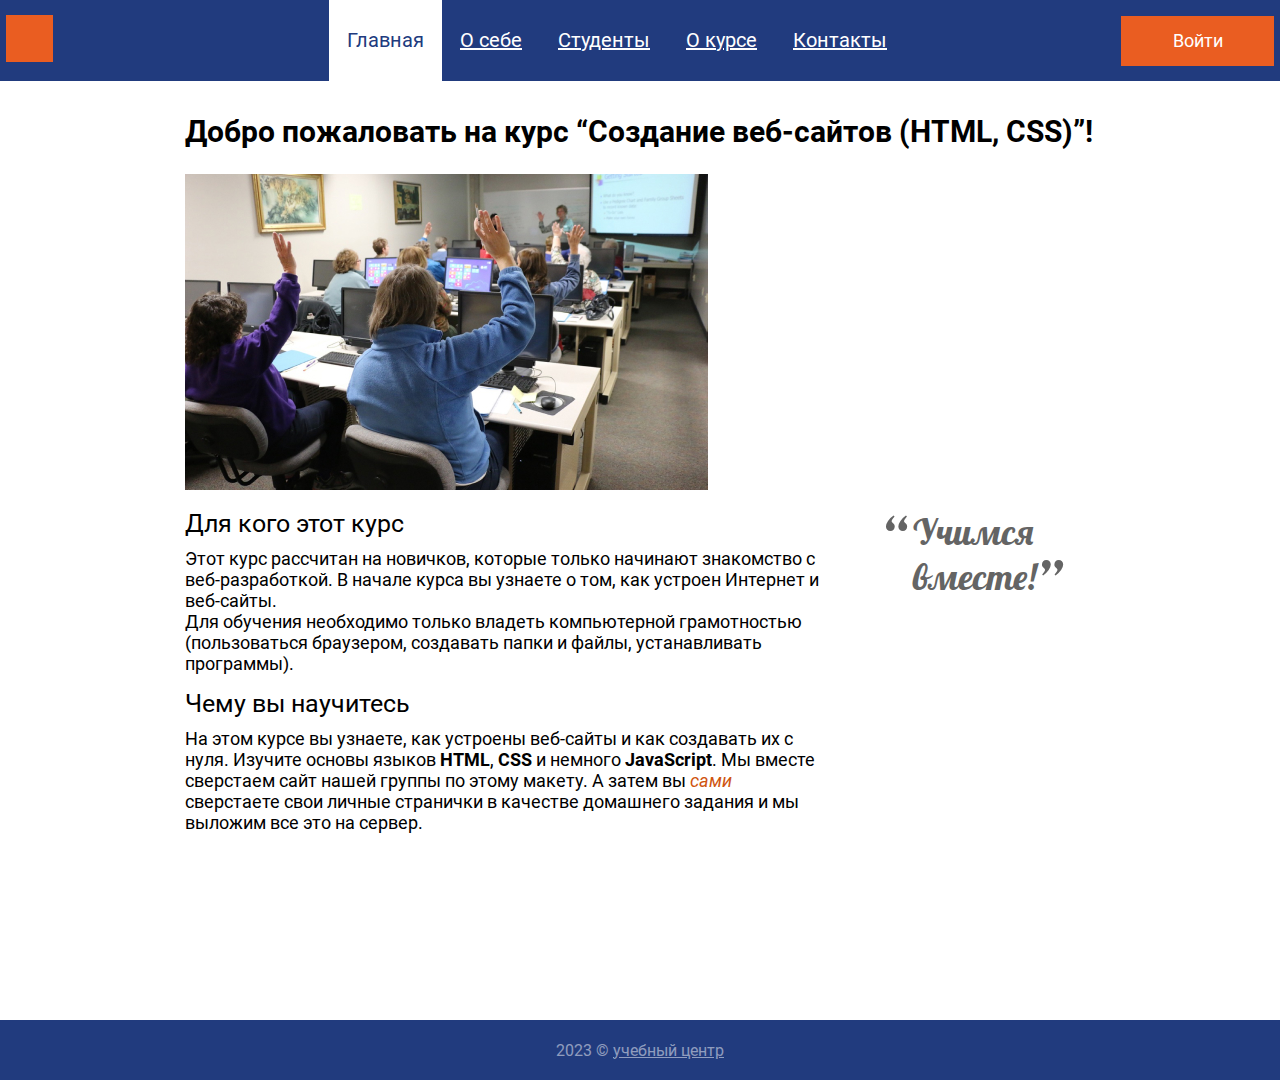
<file: index.html>
<!DOCTYPE html>
<html lang="ru">

<head>
    <meta charset="UTF-8">
    <meta http-equiv="X-UA-Compatible" content="IE=edge">
    <meta name="viewport" content="width=device-width, initial-scale=1.0">
    <link rel="stylesheet" href="style.css">
    <title>Главная страница</title>
</head>

<body>
    <div class="all">
        <header class="header">
            <a href="index.html" class="logo__img"><img src="img/logo.svg" alt="Логотип"></a>
            <nav>
                <ul class="menu">
                    <li class="menu__item menu__item__active"><a href="index.html"
                            class="menu__item__link menu__link__active">Главная</a></li>
                    <li class="menu__item"><a href="personal.html" class="menu__item__link">О себе</a></li>
                    <li class="menu__item"><a href="students.html" class="menu__item__link">Студенты</a></li>
                    <li class="menu__item"><a href="about.html" class="menu__item__link">О курсе</a></li>
                    <li class="menu__item"><a href="contacts.html" class="menu__item__link">Контакты</a></li>
                </ul>
            </nav>
            <a href="#" class="button">Войти</a>
        </header>
        <main class="section">
            <h1 class="main__header">Добро пожаловать на курс “Создание веб-сайтов (HTML, CSS)”!</h1>
            <img src="img/main-photo.jpg" alt="Главное фото" class="main__photo">
            <div class="main__content">
                <div class="article">
                    <div class="article__block">
                        <h3 class="subtitle__head">Для кого этот курс</h3>
                        <p class="subtitle__text">Этот курс рассчитан на новичков, которые только начинают знакомство с
                            веб-разработкой. В начале курса вы
                            узнаете о том, как устроен Интернет и веб-сайты.</p>
                        <p class="subtitle__text">Для обучения необходимо только владеть компьютерной грамотностью
                            (пользоваться браузером,
                            создавать
                            папки и файлы, устанавливать программы).</p>
                    </div>
                    <div class="article__block article__block__bottom">
                        <h3 class="subtitle__head">Чему вы научитесь</h3>
                        <p class="subtitle__text">На этом курсе вы узнаете, как устроены веб-сайты и как создавать их с
                            нуля.
                            Изучите основы языков <b>HTML</b>, <b>CSS</b> и немного <b>JavaScript</b>. Мы вместе
                            сверстаем
                            сайт
                            нашей группы по
                            этому
                            макету. А затем вы <span class="sub__text__span">сами</span> сверстаете свои личные
                            странички в
                            качестве домашнего задания и мы
                            выложим
                            все это на сервер.</p>
                    </div>
                </div>
                <h2 class="section__content"><span class="content__quote content__quote__left">“</span> Учимся вместе!
                    <span class="content__quote content__quote__right">”</span>
                </h2>
            </div>
        </main>
    </div>
    <div class="pop__up">
        <h4 class="popup__heading">Войти на сайт</h4>
        <form action="#" method="POST" class="popup__form">
            <input type="text" name="login" id="login" placeholder="Логин" class="popup__field"><br>
            <input type="password" name="password" id="password" placeholder="Пароль" class="popup__field"><br>
            <button type="submit" class="popup__button">Войти</button>
        </form>
    </div>
    <footer class="footer">
        <p class="footer__text">2023 &#169; <a href="https://learn.innopolis.university/" class="footer__link">учебный
                центр</a></p>
    </footer>
    <script>
        const buttonEl = document.querySelector('.button');
        const popupEl = document.querySelector('.pop__up');

        buttonEl.addEventListener('click', function (e) {
            popupEl.classList.toggle('visible');
        });
    </script>
</body>

</html>
</file>
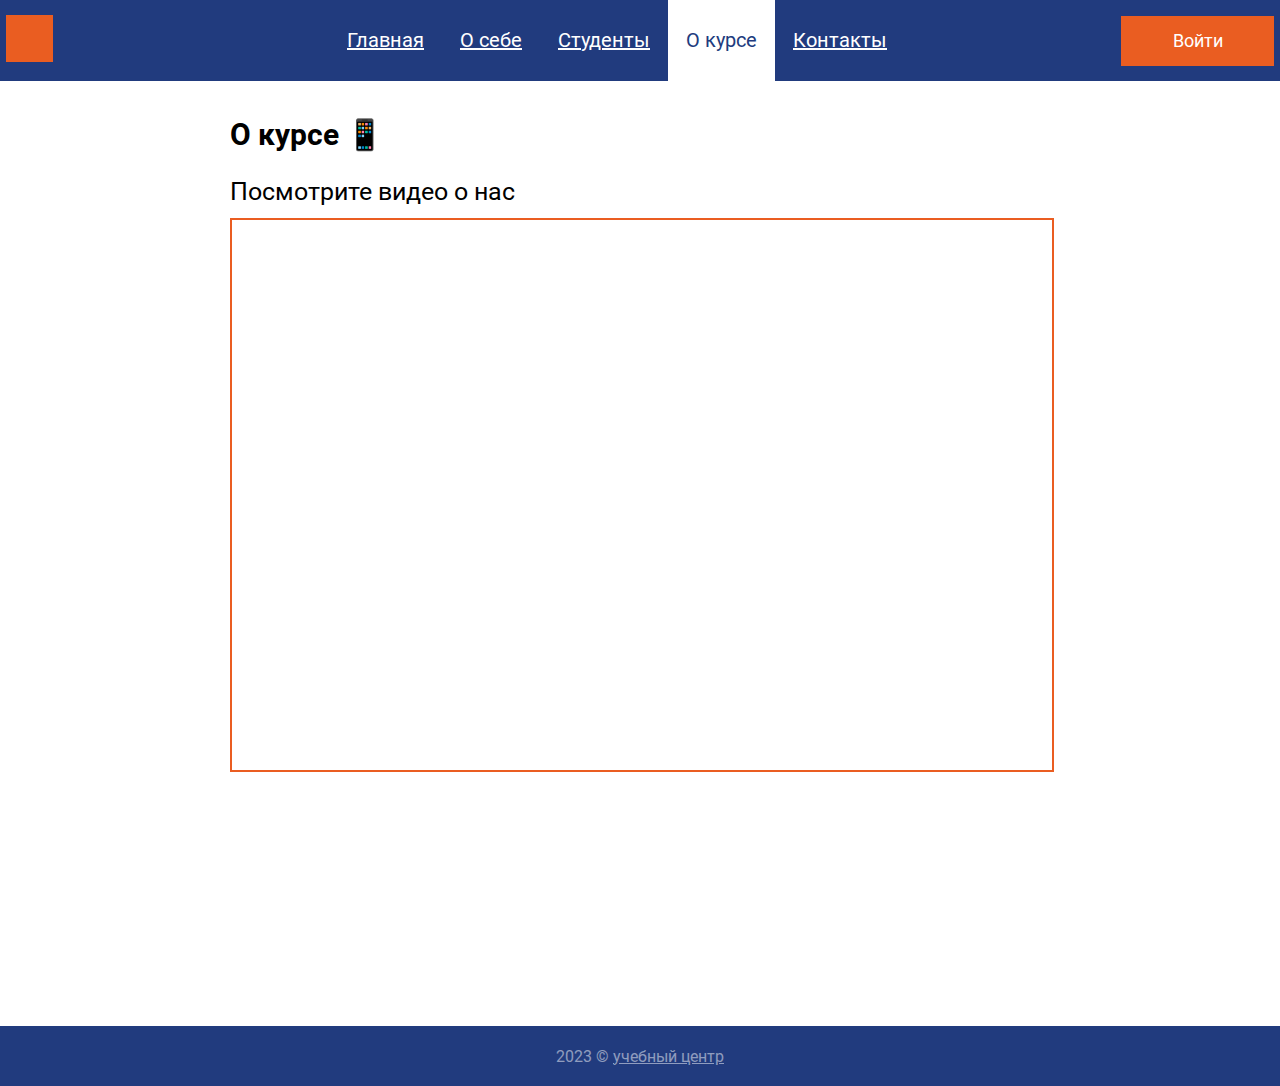
<file: about.html>
<!DOCTYPE html>
<html lang="ru">

<head>
    <meta charset="UTF-8">
    <meta http-equiv="X-UA-Compatible" content="IE=edge">
    <meta name="viewport" content="width=device-width, initial-scale=1.0">
    <link rel="stylesheet" href="style.css">
    <title>Главная страница</title>
</head>

<body>
    <div class="all">
        <header class="header">
            <a href="index.html" class="logo__img"><img src="img/logo.svg" alt="Логотип"></a>
            <nav>
                <ul class="menu">
                    <li class="menu__item"><a href="index.html" class="menu__item__link ">Главная</a>
                    </li>
                    <li class="menu__item"><a href="personal.html" class="menu__item__link">О себе</a></li>
                    <li class="menu__item"><a href="students.html" class="menu__item__link">Студенты</a></li>
                    <li class="menu__item menu__item__active"><a href="about.html"
                            class="menu__item__link menu__link__active">О курсе</a>
                    </li>
                    <li class="menu__item"><a href="contacts.html" class="menu__item__link">Контакты</a></li>
                </ul>
            </nav>
            <a href="#" class="button">Войти</a>
        </header>
        <main class="page__about">
            <div class="page__about__text">
                <h2 class="header__about">О курсе 📱</h2>
                <p class="about__text">Посмотрите видео о нас</p>
            </div>
            <div class="page__video">
                <iframe width="100%" height="100%" src="https://www.youtube.com/embed/g8-r8zCY-ZU"
                    title="YouTube video player" frameborder="0"
                    allow="accelerometer; autoplay; clipboard-write; encrypted-media; gyroscope; picture-in-picture; web-share"
                    allowfullscreen></iframe>
            </div>
        </main>
    </div>
    <div class="pop__up">
        <h4 class="popup__heading">Войти на сайт</h4>
        <form action="#" method="POST" class="popup__form">
            <input type="text" name="login" id="login" placeholder="Логин" class="popup__field"><br>
            <input type="password" name="password" id="password" placeholder="Пароль" class="popup__field"><br>
            <button type="submit" class="popup__button">Войти</button>
        </form>
    </div>
    <footer class="footer">
        <p class="footer__text">2023 &#169; <a href="https://learn.innopolis.university/" class="footer__link">учебный
                центр</a></p>
    </footer>
    <script>
        const buttonEl = document.querySelector('.button');
        const popupEl = document.querySelector('.pop__up');

        buttonEl.addEventListener('click', function (e) {
            popupEl.classList.toggle('visible');
        });
    </script>
</body>

</html>
</file>
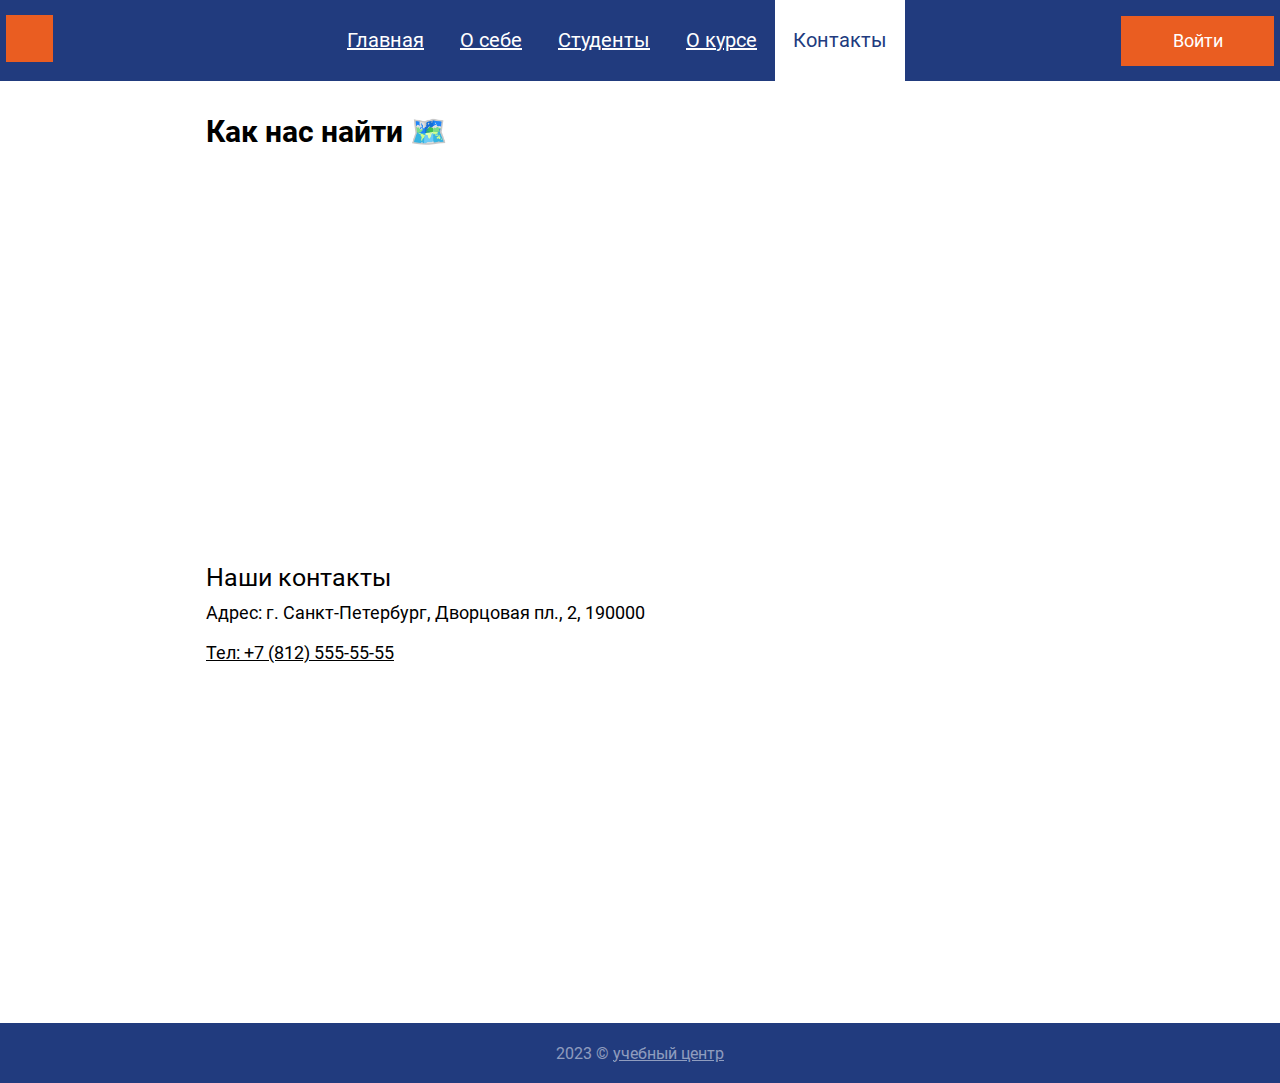
<file: contacts.html>
<!DOCTYPE html>
<html lang="ru">

<head>
    <meta charset="UTF-8">
    <meta http-equiv="X-UA-Compatible" content="IE=edge">
    <meta name="viewport" content="width=device-width, initial-scale=1.0">
    <link rel="stylesheet" href="style.css">
    <title>Главная страница</title>
</head>

<body>
    <div class="all">
        <header class="header">
            <a href="index.html" class="logo__img"><img src="img/logo.svg" alt="Логотип"></a>
            <nav>
                <ul class="menu">
                    <li class="menu__item"><a href="index.html" class="menu__item__link">Главная</a>
                    </li>
                    <li class="menu__item"><a href="personal.html" class="menu__item__link">О себе</a></li>
                    <li class="menu__item"><a href="students.html" class="menu__item__link">Студенты</a></li>
                    <li class="menu__item"><a href="about.html" class="menu__item__link">О курсе</a></li>
                    <li class="menu__item menu__item__active"><a href="contacts.html"
                            class="menu__item__link menu__link__active">Контакты</a></li>
                </ul>
            </nav>
            <a href="#" class="button">Войти</a>
        </header>
        <main class="contacts">
            <h1 class="contacts__header contacts__items">Как нас найти 🗺️️</h1>
            <div class="contacts__map">
                <iframe
                    src="https://www.google.com/maps/embed?pb=!1m18!1m12!1m3!1d1998.590196621801!2d30.31279881631948!3d59.9389419818763!2m3!1f0!2f0!3f0!3m2!1i1024!2i768!4f13.1!3m3!1m2!1s0x46963110686a7c55%3A0xa2950fb15748e884!2z0JTQstC-0YDRhtC-0LLQsNGPINC_0LvQvtGJ0LDQtNGM!5e0!3m2!1sru!2sru!4v1676974123658!5m2!1sru!2sru"
                    width="100%" height="370" style="border:0;" allowfullscreen="" loading="lazy"
                    referrerpolicy="no-referrer-when-downgrade"></iframe>
            </div>
            <div class="contacts__text contacts__items">
                <h3 class="contacts__text__heading">Наши контакты</h3>
                <p class="contacts__text__adress">Адрес: г. Санкт-Петербург, Дворцовая пл., 2, 190000</p><br>
                <a href="tel: +78125555555" class="contacts__text__adress contacts__link">Тел: +7 (812) 555-55-55</a>
            </div>
        </main>
    </div>
    <div class="pop__up">
        <h4 class="popup__heading">Войти на сайт</h4>
        <form action="#" method="POST" class="popup__form">
            <input type="text" name="login" id="login" placeholder="Логин" class="popup__field"><br>
            <input type="password" name="password" id="password" placeholder="Пароль" class="popup__field"><br>
            <button type="submit" class="popup__button">Войти</button>
        </form>
    </div>
    <div class="footer">
        <p class="footer__text">2023 &#169; <a href="https://learn.innopolis.university/" class="footer__link">учебный
                центр</a></p>
    </div>
    <script>
        const buttonEl = document.querySelector('.button');
        const popupEl = document.querySelector('.pop__up');

        buttonEl.addEventListener('click', function (e) {
            popupEl.classList.toggle('visible');
        });
    </script>
</body>

</html>
</file>
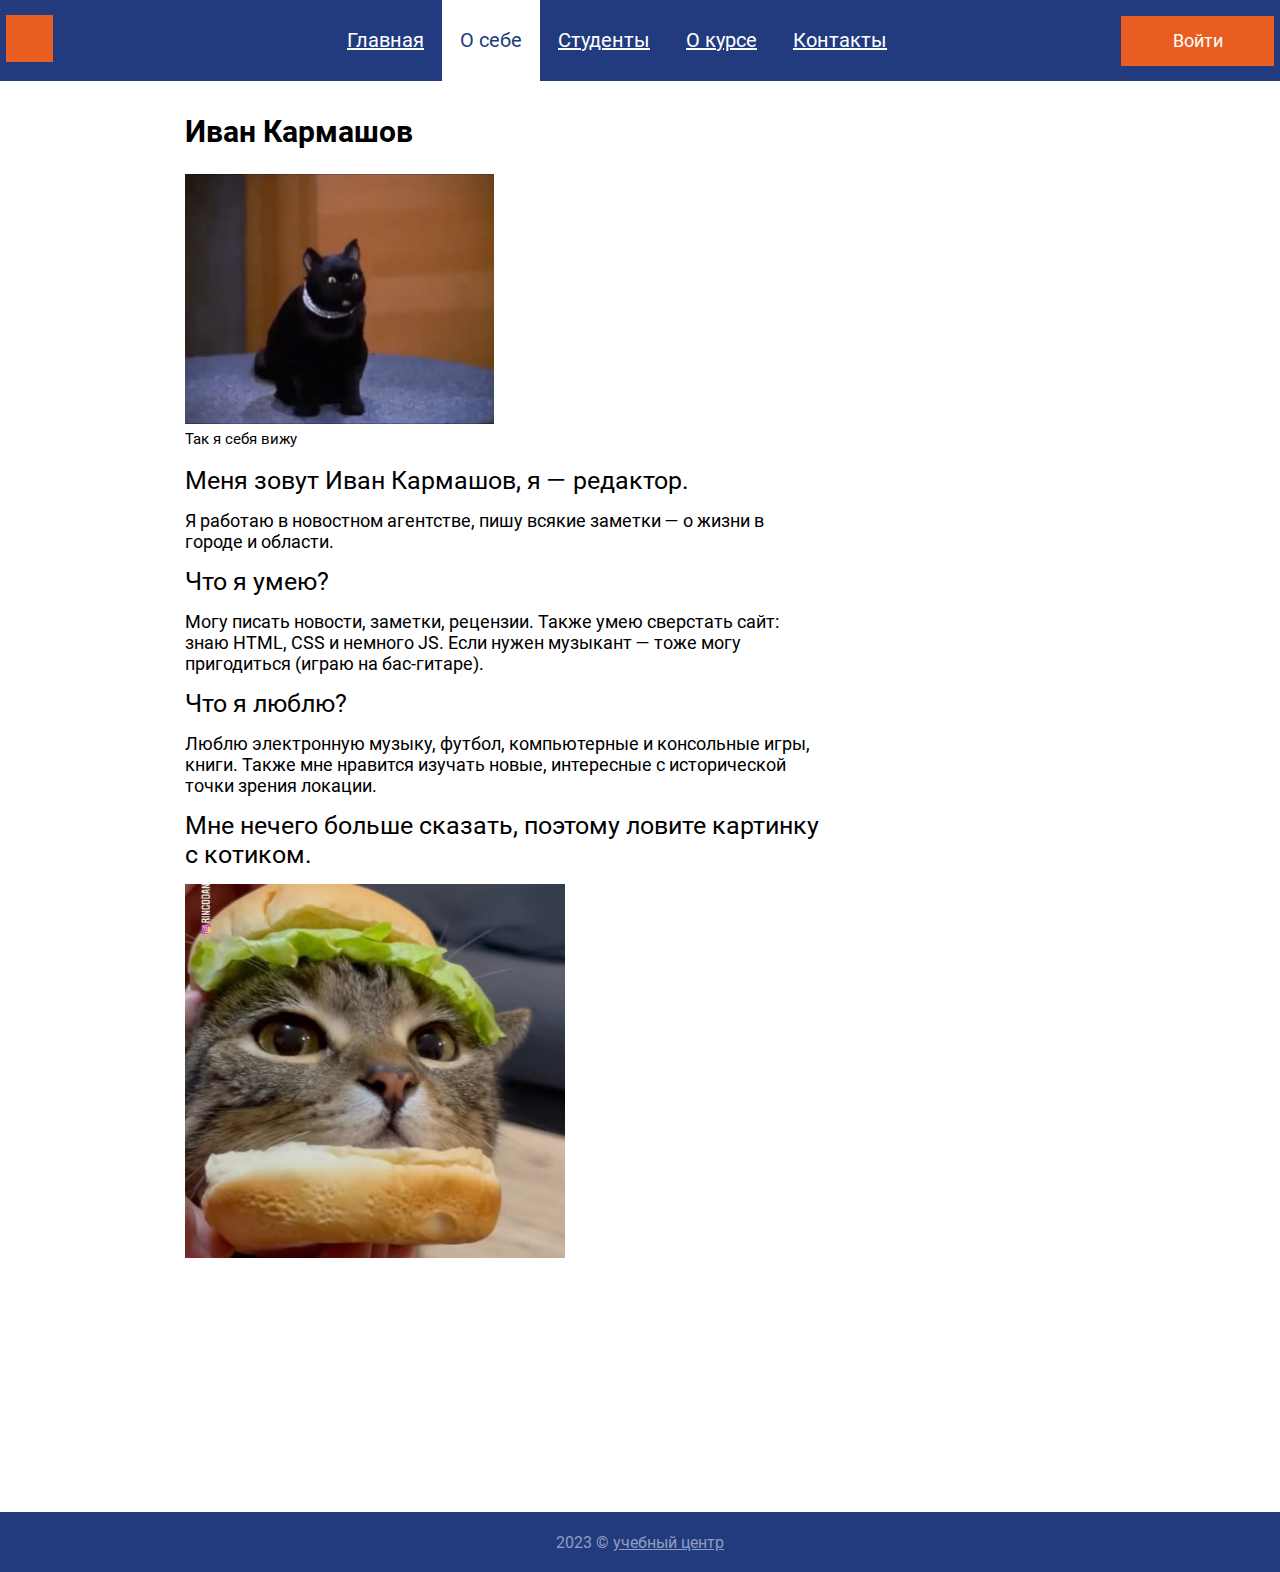
<file: personal.html>
<!DOCTYPE html>
<html lang="ru">

<head>
    <meta charset="UTF-8">
    <meta http-equiv="X-UA-Compatible" content="IE=edge">
    <meta name="viewport" content="width=device-width, initial-scale=1.0">
    <link rel="stylesheet" href="style.css">
    <title>Главная страница</title>
</head>

<body>
    <div class="all">
        <header class="header">
            <a href="index.html" class="logo__img"><img src="img/logo.svg" alt="Логотип"></a>
            <nav>
                <ul class="menu">
                    <li class="menu__item"><a href="index.html" class="menu__item__link ">Главная</a>
                    </li>
                    <li class="menu__item  menu__item__active"><a href="personal.html"
                            class="menu__item__link  menu__link__active">О себе</a></li>
                    <li class="menu__item"><a href="students.html" class="menu__item__link">Студенты</a></li>
                    <li class="menu__item"><a href="about.html" class="menu__item__link">О курсе</a>
                    </li>
                    <li class="menu__item"><a href="contacts.html" class="menu__item__link">Контакты</a></li>
                </ul>
            </nav>
            <a href="#" class="button">Войти</a>
        </header>
        <main class="personal__page">
            <h1 class="personal__heading">Иван Кармашов</h1>
            <div class="personal__info">
                <img src="img/personal_pic.jpg" alt="Так я себя вижу" class="personal__pic">
                <p class="personal__pic__text">Так я себя вижу</p>
                <div class="personal__container">
                    <div class="personal__info__text">
                        <h3 class="personal__text__heading">Меня зовут Иван Кармашов, я — редактор.</h3>
                        <p class="personal__text">Я работаю в новостном агентстве, пишу всякие заметки — о жизни в
                            городе и
                            области. </p>
                    </div>
                    <div class="personal__info__text">
                        <h3 class="personal__text__heading">Что я умею?</h3>
                        <p class="personal__text">Могу писать новости, заметки, рецензии. Также умею сверстать сайт:
                            знаю HTML, CSS и немного JS. Если нужен музыкант — тоже могу пригодиться (играю на
                            бас-гитаре).</p>
                    </div>
                    <div class="personal__info__text">
                        <h3 class="personal__text__heading">Что я люблю?</h3>
                        <p class="personal__text">Люблю электронную музыку, футбол, компьютерные и консольные игры,
                            книги. Также мне нравится изучать новые, интересные с исторической точки зрения локации.
                        </p>
                    </div>
                    <div class="personal__info__gif">
                        <h3 class="personal__text__heading">Мне нечего больше сказать, поэтому ловите картинку с
                            котиком.
                        </h3>
                        <img src="img/ringo_pic.JPG" alt="Котик-бургер" class="personal__cat__pic">
                    </div>
                </div>
            </div>

        </main>
    </div>
    <div class="pop__up">
        <h4 class="popup__heading">Войти на сайт</h4>
        <form action="#" method="POST" class="popup__form">
            <input type="text" name="login" id="login" placeholder="Логин" class="popup__field"><br>
            <input type="password" name="password" id="password" placeholder="Пароль" class="popup__field"><br>
            <button type="submit" class="popup__button">Войти</button>
        </form>
    </div>
    <div class="footer">
        <p class="footer__text">2023 &#169; <a href="https://learn.innopolis.university/" class="footer__link">учебный
                центр</a></p>
    </div>
    <script>
        const buttonEl = document.querySelector('.button');
        const popupEl = document.querySelector('.pop__up');

        buttonEl.addEventListener('click', function (e) {
            popupEl.classList.toggle('visible');
        });
    </script>
</body>

</html>
</file>
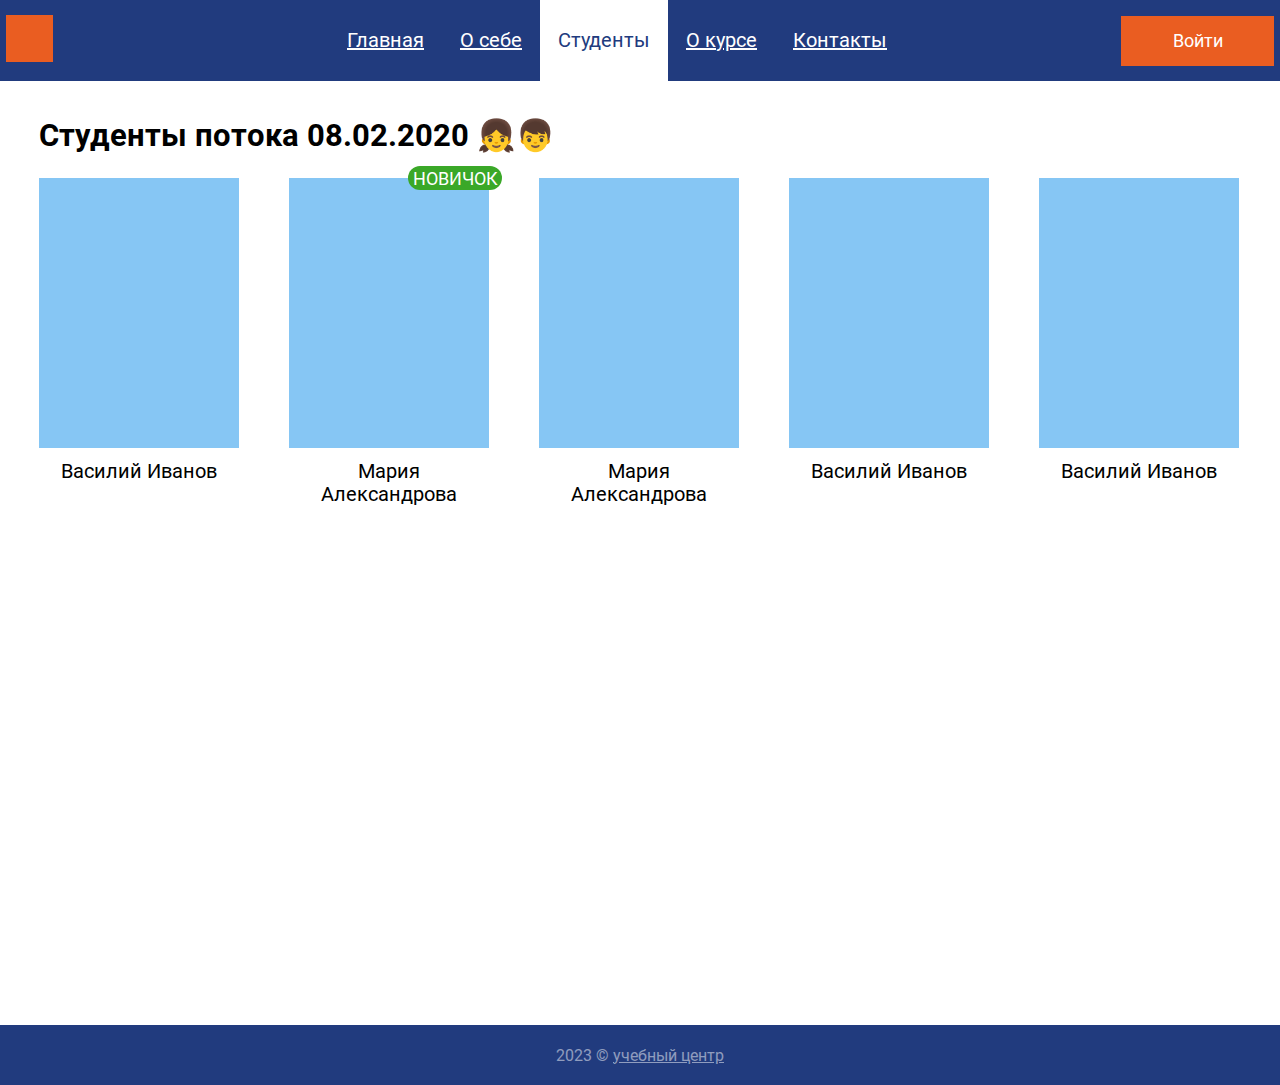
<file: students.html>
<!DOCTYPE html>
<html lang="ru">

<head>
    <meta charset="UTF-8">
    <meta http-equiv="X-UA-Compatible" content="IE=edge">
    <meta name="viewport" content="width=device-width, initial-scale=1.0">
    <link rel="stylesheet" href="style.css">
    <title>Главная страница</title>
</head>

<body>
    <div class="all">
        <header class="header">
            <a href="index.html" class="logo__img"><img src="img/logo.svg" alt="Логотип"></a>
            <nav>
                <ul class="menu">
                    <li class="menu__item"><a href="index.html" class="menu__item__link">Главная</a>
                    </li>
                    <li class="menu__item"><a href="personal.html" class="menu__item__link">О себе</a></li>
                    <li class="menu__item menu__item__active"><a href="students.html"
                            class="menu__item__link menu__link__active">Студенты</a></li>
                    <li class="menu__item"><a href="about.html" class="menu__item__link">О курсе</a></li>
                    <li class="menu__item"><a href="contacts.html" class="menu__item__link">Контакты</a></li>
                </ul>
            </nav>
            <a href="#" class="button">Войти</a>
        </header>
        <main class="students">
            <h1 class="students__heading">Студенты потока 08.02.2020 👧👦</h1>
            <section class="students__container">
                <div class="student__box">
                    <a href="personal.html" class="personal__link">
                        <img src="img/student-image.jpg" alt="Изображение студента" class="student__image">
                        <p class="student__text">Василий Иванов</p>
                    </a>
                </div>
                <div class="student__box student__new">
                    <a href="personal.html" class="personal__link">
                        <img src="img/student-image.jpg" alt="Изображение студента" class="student__image">
                        <p class="student__text">Мария Александрова</p>
                    </a>
                </div>
                <div class="student__box">
                    <a href="personal.html" class="personal__link">
                        <img src="img/student-image.jpg" alt="Изображение студента" class="student__image">
                        <p class="student__text">Мария Александрова</p>
                    </a>
                </div>
                <div class="student__box">
                    <a href="personal.html" class="personal__link">
                        <img src="img/student-image.jpg" alt="Изображение студента" class="student__image">
                        <p class="student__text">Василий Иванов</p>
                    </a>
                </div>
                <div class="student__box">
                    <a href="personal.html" class="personal__link">
                        <img src="img/student-image.jpg" alt="Изображение студента" class="student__image">
                        <p class="student__text">Василий Иванов</p>
                    </a>
                </div>
            </section>
        </main>
    </div>
    <div class="pop__up">
        <h4 class="popup__heading">Войти на сайт</h4>
        <form action="#" method="POST" class="popup__form">
            <input type="text" name="login" id="login" placeholder="Логин" class="popup__field"><br>
            <input type="password" name="password" id="password" placeholder="Пароль" class="popup__field"><br>
            <button type="submit" class="popup__button">Войти</button>
        </form>
    </div>
    <div class="footer">
        <p class="footer__text">2023 &#169; <a href="https://learn.innopolis.university/" class="footer__link">учебный
                центр</a></p>
    </div>
    <script>
        const buttonEl = document.querySelector('.button');
        const popupEl = document.querySelector('.pop__up');

        buttonEl.addEventListener('click', function (e) {
            popupEl.classList.toggle('visible');
        });
    </script>
</body>

</html>
</file>
<file: style.css>
@font-face {
    font-family: 'Lobster';
    src: url(fonts/Lobster.ttf);
}

@font-face {
    font-family: 'Roboto';
    font-style: normal;
    font-weight: 400;
    src: url(fonts/RobotoRegular.ttf);
}

@font-face {
    font-family: 'Roboto';
    font-style: normal;
    font-weight: 700;
    src: url(fonts/RobotoBold.ttf);
}

@font-face {
    font-family: 'Roboto';
    font-style: italic;
    font-weight: 700;
    src: url(fonts/RobotoItalic.ttf);
}

* {
    margin: 0;
    padding: 0;
}

body {
    font-family: 'Roboto', Arial, Helvetica, sans-serif;
    min-height: 100vh;
    display: flex;
    flex-direction: column;
    position: relative;
}


.all {
    flex-grow: 1;
}

.header {
    display: flex;
    flex-direction: row;
    flex-wrap: wrap;
    justify-content: space-between;
    align-items: center;
    background-color: #213B7E;
    padding-left: calc(50% - 1268px/2);
    padding-right: calc(50% - 1268px/2);

}

.button {
    width: 153px;
    min-height: 50px;
    background-color: #EA5D21;
    color: #fff;
    display: flex;
    align-content: space-around;
    justify-content: center;
    align-items: center;
    text-decoration: none;
    font-style: normal;
    font-weight: 400;
    font-size: 18px;
    line-height: 21px;
}

.menu {
    display: flex;
    flex-wrap: wrap;
    margin-left: 60px;
    list-style-type: none;

}

.menu__item__link {
    padding: 29px 18px;
    display: block;
    font-style: normal;
    font-weight: 400;
    font-size: 20px;
    line-height: 23px;
    color: white;
    transition: all .3s;
}

.menu__link__active {
    background-color: white;
    color: #213B7E;
    text-decoration: none;
    font-style: normal;
    font-weight: 400;
    font-size: 20px;
    line-height: 23px;
}

.menu__item__link:hover {
    background-color: white;
    color: #213B7E;
    text-decoration: none;
}

.section {
    padding-left: calc(50% - 911px/2);
    padding-right: calc(50% - 911px/2);
    margin-bottom: 187px;
}

.main__header {
    font-style: normal;
    font-weight: 700;
    font-size: 30px;
    line-height: 35px;
    margin-top: 33px;
    margin-bottom: 25px;
}

.main__photo {
    margin-bottom: 15px;
}

.article {
    width: 634px;
}

.article__block {
    margin-bottom: 15px;
}

.article__block__bottom {
    margin-bottom: 0px;
}

.main__content {
    display: flex;
    justify-content: space-between;
}

.subtitle__head {
    font-style: normal;
    font-weight: 400;
    font-size: 25px;
    line-height: 29px;
    margin-bottom: 10px;
}

.subtitle__text {
    font-style: normal;
    font-weight: 400;
    font-size: 18px;
    line-height: 21px;
}

.sub__text__span {
    font-style: italic;
    color: #CF5510;
}

.section__content {
    position: relative;
    font-family: 'Lobster';
    color: #646464;
    font-style: normal;
    font-weight: 400;
    font-size: 36px;
    line-height: 45px;
    width: 183px;
    height: 125px;
}

.content__quote {
    position: absolute;
    font-style: normal;
    font-weight: 400;
    font-size: 64px;
    line-height: 80px;
}

.content__quote__left {
    top: -9px;
    left: -33px;

}

.content__quote__right {
    top: 36px;
    left: 122px;
}

.footer {
    background-color: #213B7E;
    min-height: 60px;
    display: flex;
    justify-content: center;
    align-items: center;
}

.footer__text {
    color: rgba(255, 255, 255, 0.5);
}

.footer__link {
    color: rgba(255, 255, 255, 0.5);
}

.pop__up {
    width: 500px;
    height: 418px;
    background: #FFFFFF;
    border: 1px solid #213B7E;
    position: absolute;
    top: 160px;
    left: calc(50% - 500px/2);
    display: none;
    box-shadow: 6px 6px 6px 0px rgba(0, 0, 0, 0.21);
}

.popup__heading {
    font-family: 'Roboto';
    font-style: normal;
    font-weight: 400;
    font-size: 24px;
    line-height: 28px;
    color: #000000;
    margin-top: 26px;
    margin-bottom: 36px;
    text-align: center;
}

.popup__form {
    margin-left: 28px;
    margin-right: 28px;
}

.popup__field {
    box-sizing: border-box;
    padding-left: 14px;
    padding-top: 4px;
    width: 444px;
    height: 55px;
    margin-bottom: 56px;
    font-size: 24px;
    font-family: 'Roboto';
    font-style: normal;
}

.popup__field::placeholder {
    font-family: 'Roboto';
    font-style: normal;
    font-weight: 400;
    font-size: 24px;
    line-height: 28px;
    color: #808080;
}

.popup__button {
    display: block;
    margin: auto;
    border: 0;
    width: 153px;
    height: 50px;
    background-color: #EA6113;
    font-family: 'Roboto';
    font-style: normal;
    font-weight: 400;
    font-size: 18px;
    line-height: 21px;
    color: #FFFFFF;
}

.visible {
    display: block;
}

/* Студенты */

.students {
    padding-left: calc(50% - 1202px/2);
    padding-right: calc(50% - 1202px/2);
    margin-bottom: 519px;
}

.students__heading {
    font-style: normal;
    font-weight: 700;
    font-size: 31px;
    line-height: 36px;
    color: #000000;
    margin-top: 37px;
    margin-bottom: 24px;
}

.students__container {
    display: flex;
    flex-wrap: wrap;
    gap: 50px;
}

.student__box {
    width: 200px;
    position: relative;
}

.student__image {
    margin-bottom: 8px;
}

.student__text {
    text-align: center;
    font-style: normal;
    font-weight: 400;
    font-size: 20px;
    line-height: 23px;
}

.student__new::after {
    content: 'новичок';
    position: absolute;
    top: -12px;
    right: -13px;
    background: #3AA828;
    font-style: normal;
    text-transform: uppercase;
    box-sizing: border-box;
    width: 94px;
    height: 24px;
    padding: 2px 1px 1px 5px;
    font-weight: 400;
    font-size: 18px;
    line-height: 21px;
    color: #FFFFFF;
    border-radius: 20px;
}

.personal__link {
    text-decoration: none;
    color: black;
}

/* О курсе */

.page__about {
    padding-left: calc(50% - 820px/2);
    padding-right: calc(50% - 820px/2);
    margin-bottom: 254px;
}

.page__about__text {
    margin-top: 36px;
    margin-bottom: 12px;
}

.header__about {
    font-weight: 700;
    font-size: 30px;
    line-height: 35px;
    color: #000000;
    margin-bottom: 25px;
}

.about__text {
    font-weight: 400;
    font-size: 25px;
    line-height: 29px;
    color: #000000;
}

.page__video {
    border: 2px solid rgb(234, 93, 33);
    width: 820px;
    height: 550px;
}

/* Как найти */

.contacts {
    margin-bottom: 360px;
}

.contacts__map {
    padding-left: calc(50% - 1268px/2);
    padding-right: calc(50% - 1268px/2);
    margin-bottom: 15px;
}

.contacts__items {
    padding-left: calc(50% - 868px/2);
    padding-right: calc(50% - 868px/2);
}

.contacts__header {
    font-style: normal;
    font-weight: 700;
    font-size: 30px;
    line-height: 35px;
    color: #000000;
    margin-top: 33px;
    margin-bottom: 25px;
}

.contacts__text__heading {
    font-style: normal;
    font-weight: 400;
    font-size: 25px;
    line-height: 29px;
    color: #000000;
    margin-bottom: 10px;
}

.contacts__text__adress {
    font-style: normal;
    font-weight: 400;
    font-size: 18px;
    line-height: 21px;
    color: #000000;
}

.contacts__link:focus {
    color: #213B7E;
}

/* Персональная страница */

.personal__page {
    padding-left: calc(50% - 911px/2);
    padding-right: calc(50% - 911px/2);
}

.personal__heading {
    font-style: normal;
    font-weight: 700;
    font-size: 30px;
    line-height: 35px;
    color: #000000;
    margin-top: 33px;
    margin-bottom: 25px;
}

.personal__pic {
    max-width: 350px;
    height: 250px;
}

.personal__pic__text {
    text-align: left;
    font-style: normal;
    font-weight: 400;
    font-size: 15px;
    line-height: 23px;
}

.personal__container {
    width: 634px;
    margin-bottom: 250px;
}

.personal__pic__text {
    margin-bottom: 15px;
}

.personal__text__heading {
    margin-bottom: 15px;
    font-style: normal;
    font-weight: 400;
    font-size: 25px;
    line-height: 29px;
}


.personal__text {
    font-style: normal;
    font-weight: 400;
    font-size: 18px;
    line-height: 21px;
    margin-bottom: 15px;
}

.personal__cat__pic {
    width: 380px;
}

@media (min-width: 768px) and (max-width:1024px) {
    .header {
        padding-left: 16px;
        padding-right: 16px;
        position: sticky;
        top: 0;
    }

    .menu {
        margin-left: 0;
    }

    .menu__item__link {
        padding: 24px 14px;
    }

    img {
        width: 100%;
    }

    .pop__up {
        top: 130px;
        left: calc(50% - 500px/2);
    }

    .section {
        margin-bottom: 70px;
    }

    .main__header {
        margin-left: 25px;
    }

    .main__content {
        display: flex;
        flex-direction: column;
        margin-left: 25px;
    }

    .section__content {
        margin-left: 45px;
    }

    .students {
        margin-bottom: 150px;
    }

    .students__heading {
        margin-left: 25px;
    }

    .student__box {
        z-index: -1;
    }

    .students__container {
        display: flex;
        flex-direction: row;
        align-content: center;
        margin-left: 15px;
    }

    .page__about {
        margin-bottom: 150px;
    }

    .page__about__text {
        margin-left: 25px;
    }

    .page__video {
        max-width: 748px;
        max-height: 500px;
        margin: auto;
    }

    .contacts {
        margin-bottom: 150px;
    }

    .contacts__items {
        margin-left: 25px;
    }

    .personal__heading {
        margin-left: 25px;
    }

    .personal__pic {
        margin-left: 25px;
    }

    .personal__pic__text {
        margin-left: 25px;
    }

    .personal__container {
        margin-left: 25px;
    }

}

@media (min-width: 400px) and (max-width:767px) {
    .header {
        padding-left: 32px;
        padding-right: 32px;
        display: flex;
        justify-content: center;
    }

    .logo__img {
        display: none;
    }

    .menu {
        margin-left: 0;
        display: flex;
        flex-direction: column;
        padding: 15px;
    }

    .button {
        margin: 15px;
    }

    .menu__item__link {
        padding: 24px 14px;
    }

    img {
        width: 100%;
    }

    .pop__up {
        top: 375px;
        left: calc(50% - 300px/2);
        width: 300px;
    }

    .popup__field {
        box-sizing: border-box;
        padding-left: 14px;
        padding-top: 17px;
        width: 245px;
    }

    .popup__button {
        width: 105px;
        margin-left: 101px;
    }

    .section {
        margin-bottom: 0;
    }

    .main__header {
        margin-left: 10px;
    }

    .main__content {
        display: flex;
        flex-direction: column;
    }

    .article {
        width: calc(100% - 20px);
    }

    .section__content {
        margin-left: 45px;
    }

    .article__block {
        margin-left: 15px;
    }

    .students {
        margin-bottom: 150px;
    }

    .students__heading {
        margin-left: 10px;
    }

    .students__container {
        display: flex;
        flex-direction: column;
        align-content: center;
    }

    .page__about {
        margin-bottom: 150px;
    }

    .page__about__text {
        margin-left: 10px;
    }

    .page__video {
        max-width: 310px;
        max-height: 200px;
        margin: auto;
    }

    .contacts {
        margin-bottom: 150px;
    }

    .contacts__items {
        margin-left: 10px;
    }

    .personal__heading {
        margin-left: 10px;
    }

    .personal__pic {
        margin-left: 10px;
    }

    .personal__pic__text {
        margin-left: 10px;
    }

    .personal__container {
        width: calc(100% - 20px);
        margin-left: 10px;
    }
}
</file>
